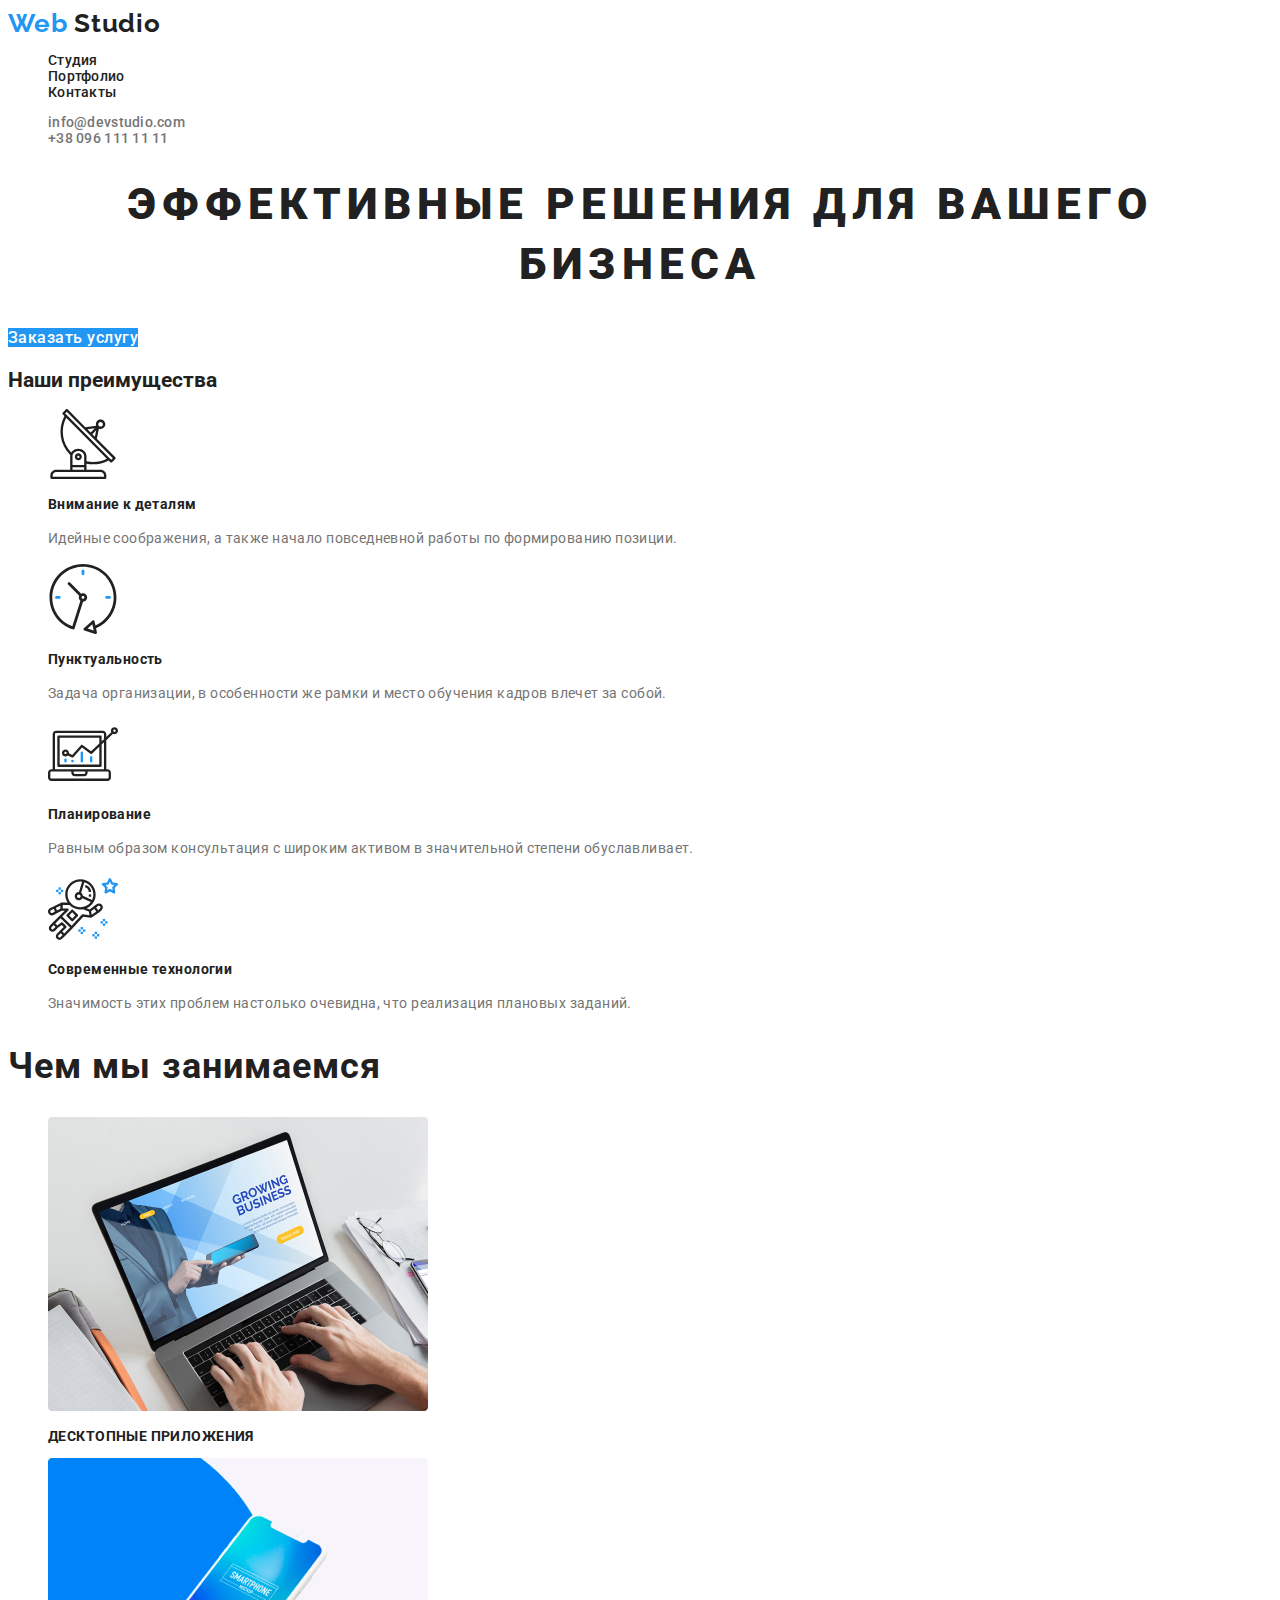
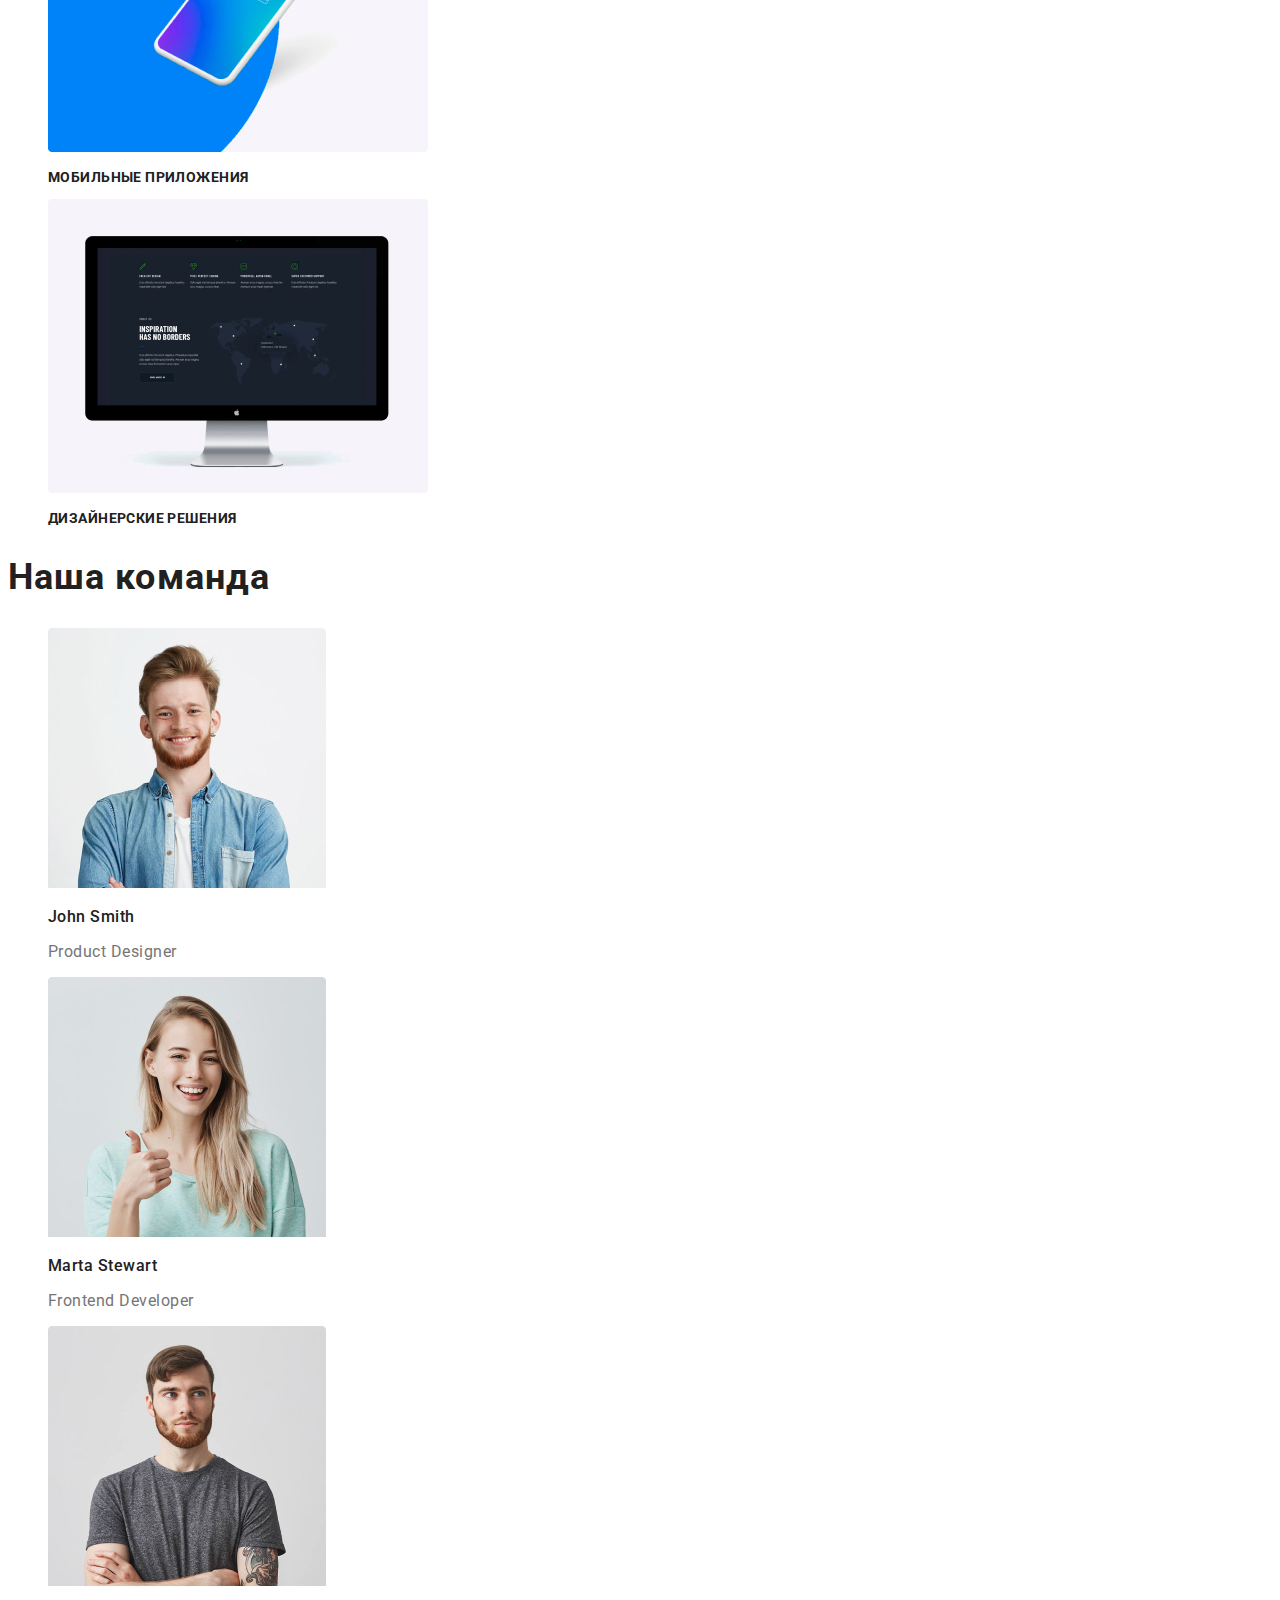
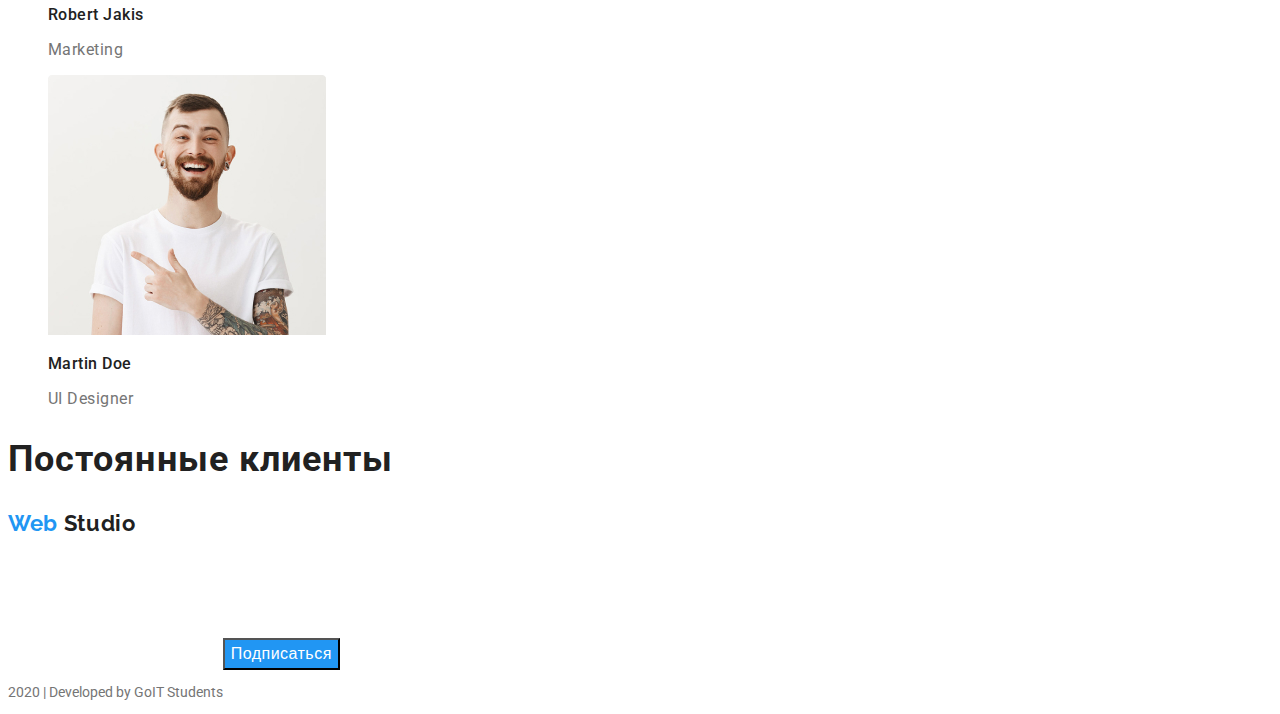
<file: index.html>
<!DOCTYPE html>
<html lang="ru">
<head>
    <meta charset="UTF-8">
    <meta name="viewport" content="width=device-width, initial-scale=1.0">
    <title>Web studio</title>
    <link rel="stylesheet" href="https://fonts.googleapis.com/css2?family=Raleway:wght@700&family=Roboto:wght@400;500;700;900&display=swap">
    <link rel="stylesheet" href="./css/style.css">
</head>
<body>
    <header class="header-page">
        <!--Main menu-->
        <nav class="site-nav">
            <a class="logo" href="index.html"> <span class="logo-accent">Web</span> Studio </a>
            <ul class="list">
                <li> <a href="./index.html" class="site-nav-links"> Студия </a>  </li>
                <li> <a href="./portfolio.html" class="site-nav-links"> Портфолио </a>  </li>
                <li> <a href="" class="site-nav-links"> Контакты </a>  </li>
            </ul>
        </nav>
        <!--Contacts-->
        <ul class="contacts-nav list"> 
            <li> <a href="mailto:info@devstudio.com" aria-label="Ссылка на емейл" class="contact-nav-links">   info@devstudio.com </a></li>
            <li> <a href="tel:+380961111111" aria-label="Ссылка на звонок" class="contact-nav-links"> +38 096 111 11 11 </a></li>
        </ul>
    </header>
  <main>
        <!--ЭФФЕКТИВНЫЕ РЕШЕНИЯ ДЛЯ ВАШЕГО БИЗНЕСА-->
    <section> 
        <h1 class="hero-title">ЭФФЕКТИВНЫЕ РЕШЕНИЯ ДЛЯ ВАШЕГО БИЗНЕСА</h1>
        <a href="" class="button primary">Заказать услугу</a>
    </section>
    <!--Наши преимущества-->
    <section class="feauter">  
        <h2 class="section-feauter-title">Наши преимущества</h2> <!--невидимый-->
        <ul class="feauter-points list">
            <li>
                <img src="./images/antenna.svg" alt="антена" width="70" height="70">
                <h3 class="feauter-title">Внимание к деталям</h3>
                <p class="feauter-description">Идейные соображения, а также начало повседневной работы по формированию позиции.</p>
            </li>
            <li>
                <img src="./images/clock1.svg" alt="часы" width="70" height="70">
                <h3 class="feauter-title">Пунктуальность</h3>
                <p class="feauter-description">Задача организации, в особенности же рамки и место обучения кадров влечет за собой.</p>
            </li>
            <li>
                <img src="./images/diagram.svg" alt="диаграма" width="70" height="70">
                <h3 class="feauter-title">Планирование</h3>
                <p class="feauter-description">Равным образом консультация с широким активом в значительной степени обуславливает.</p>
            </li>
            <li>
                <img src="./images/astronaut.svg" alt="астронавт" width="70" height="70">
                <h3  class="feauter-title">Современные технологии</h3>
                <p class="feauter-description">Значимость этих проблем настолько очевидна, что реализация плановых заданий.</p>
            </li>
        </ul>
    </section>
    <!--Чем мы занимаемся-->
    <section class="aboutus">
        <h2 class="aboutus-title">Чем мы занимаемся</h2>
        <ul class="list">
            <li>
                <a class="aboutus-link" href="">
                    <img src="./images/laptop.jpg" alt="ноутбук" width="380" height="294">
                </a>
                 <h3 class="aboutus-subtitle">Десктопные приложения</h3>
            </li>

            <li>
                <a class="aboutus-link" href="">
                    <img src="./images/mobile.jpg" alt="мобильный" width="380" height="294">
                </a>
                <h3 class="aboutus-subtitle">Мобильные приложения</h3>
            </li>

            <li>
                <a class="aboutus-link" href="">
                    <img src="./images/desktop.jpg" alt="десктоп" width="380" height="294">
                </a>
                <h3 class="aboutus-subtitle">Дизайнерские решения</h3>
            </li>
        </ul>
    </section>
    <!--Наша команда-->
    <section class="team">
        <h2 class="team-title">Наша команда</h2>
        <ul  class="list">
            <!--John Smith-->
            <li>
                <img src="./images/JohnSmith.jpg" alt="Джон Смит" width="278" height="260">
                <h3 class="team-name">John Smith</h3>
                <p class="team-profession">Product Designer</p>
                <ul class="socialmedia list">
                    <li> <a href="https://www.instagram.com" aria-label="Ссылка на инстаграм"></a></li>
                    <li> <a href="https://twitter.com" aria-label="Ссылка на твитер"></a></li>
                    <li> <a href="https://www.facebook.com/" aria-label="Ссылка на фейсбук"></a></li>
                    <li> <a href="https://www.linkedin.com/" aria-label="Ссылка на линкедин"></a></li>
                </ul>
            </li>
            <!--Marta Stewart-->
            <li>
                <img src="./images/MartaStewart.jpg" alt="Марта Стюарт" width="278" height="260">
                <h3 class="team-name">Marta Stewart</h3>
                <p class="team-profession">Frontend Developer</p>
                <ul class="socialmedia list">
                    <li> <a href="https://www.instagram.com" aria-label="Ссылка на инстаграм"></a></li>
                    <li> <a href="https://twitter.com" aria-label="Ссылка на твитер"></a></li>
                    <li> <a href="https://www.facebook.com/" aria-label="Ссылка на фейсбук"></a></li>
                    <li> <a href="https://www.linkedin.com/" aria-label="Ссылка на линкедин"></a></li>
                </ul>
            </li>
            <!--Robert Jakis-->
            <li>
                <img src="./images/RobertJakis.jpg" alt="Роберт джейкис" width="278" height="260">
                <h3 class="team-name">Robert Jakis</h3>
                <p class="team-profession">Marketing</p>
                <ul class="socialmedia list">
                    <li> <a href="https://www.instagram.com" aria-label="Ссылка на инстаграм"></a></li>
                    <li> <a href="https://twitter.com" aria-label="Ссылка на твитер"></a></li>
                    <li> <a href="https://www.facebook.com/" aria-label="Ссылка на фейсбук"></a></li>
                    <li> <a href="https://www.linkedin.com/" aria-label="Ссылка на линкедин"></a></li>
                </ul>
            </li>
            <!--Martin Doe-->
            <li>
                <img src="./images/MartinDoe.jpg" alt="Мартин дое"  width="278" height="260">
                <h3 class="team-name">Martin Doe</h3>
                <p class="team-profession">UI Designer</p>
                <ul class="socialmedia list">
                    <li> <a href="https://www.instagram.com" aria-label="Ссылка на инстаграм"></a></li>
                    <li> <a href="https://twitter.com" aria-label="Ссылка на твитер"></a></li>
                    <li> <a href="https://www.facebook.com/" aria-label="Ссылка на фейсбук"></a></li>
                    <li> <a href="https://www.linkedin.com/" aria-label="Ссылка на линкедин"></a></li>
                </ul>
            </li>    
        </ul>
    </section>
    <!--Постоянные клиенты-->
    <section class="clients">
        <h2 class="clients-title"> Постоянные клиенты</h2>
        <ul class="clients-link list">
            <li> <a href="" aria-label="Ссылка на компанию 1"></a></li>
            <li> <a href="" aria-label="Ссылка на компанию 2"></a></li>
            <li> <a href="" aria-label="Ссылка на компанию 3"></a></li>
            <li> <a href="" aria-label="Ссылка на компанию 4"></a></li>
            <li> <a href="" aria-label="Ссылка на компанию 5"></a></li>
            <li> <a href="" aria-label="Ссылка на компанию 6"></a></li>    
        </ul>
    </section>
  </main>
    <!-- футер -->
        <footer>
        <div>
            <a href="index.html" class="logo footer"> <span class="logo-accent">Web</span> Studio </a>
            <address class="address">
                г. Киев, пр-т Леси Украинки, 26 <br>
                 <a href="mailto:info@devstudio.com">  info@devstudio.com </a> <br>
                 <a href="tel:+380961111111"> +38 096 111 11 11 </a>
            </address>           
        </div>
        <!--Соц сети-->
        <div>
            <b class="joinus">ПРИСОЕДИНЯЙТЕСЬ</b>
            <ul class="footer-socialmedia list"> 
                <li> <a href="" aria-label="Ссылка на инстаграм"></a></li>
                <li> <a href="" aria-label="Ссылка на твитер"></a></li>
                <li> <a href="" aria-label="Ссылка на фейсбук"></a></li>
                <li> <a href="" aria-label="Ссылка на линкедин"></a></li>
            </ul>
        </div>
        <div>
            <b class="follow-us">ПОДПИСАТЬСЯ НА РАССЫЛКУ</b>
            <button class="button primary">Подписаться</button>
        </div>
         <p>2020 | Developed by GoIT Students </p>
    </footer>
</body>
</html>
</file>
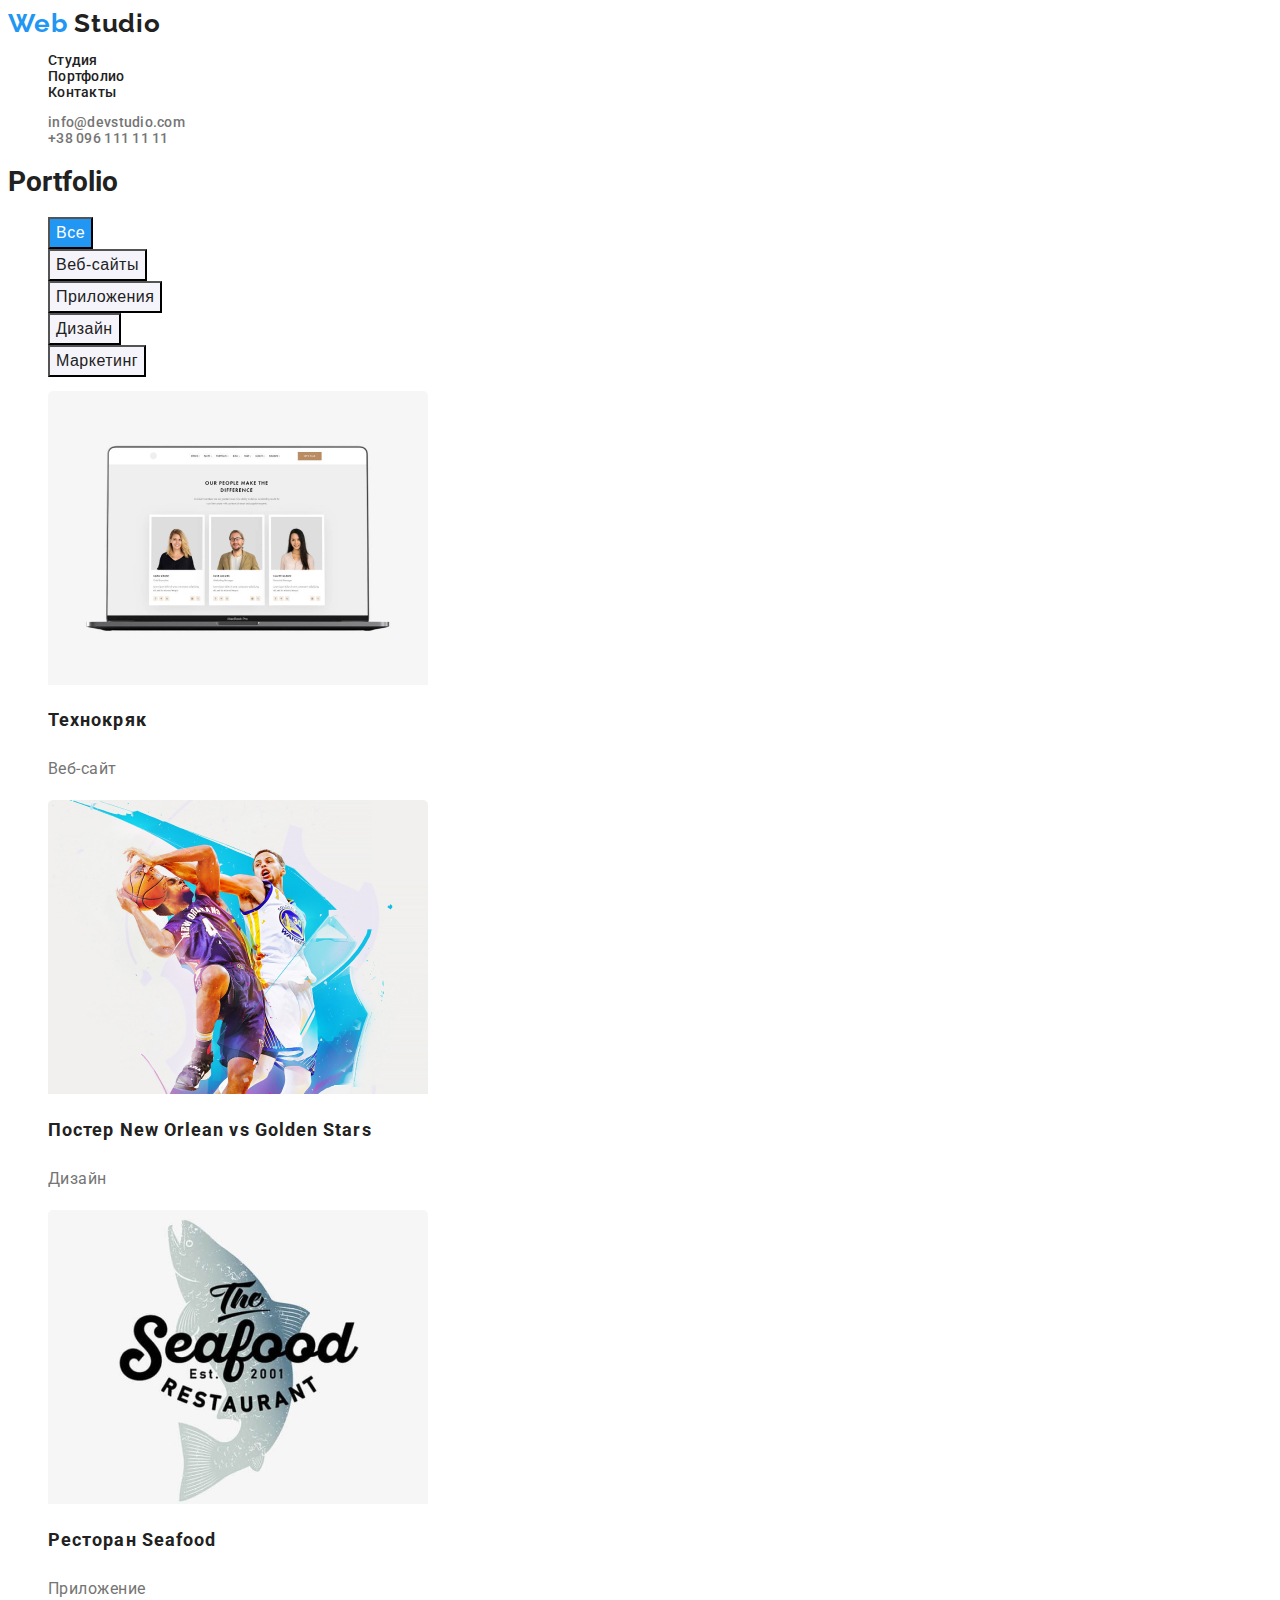
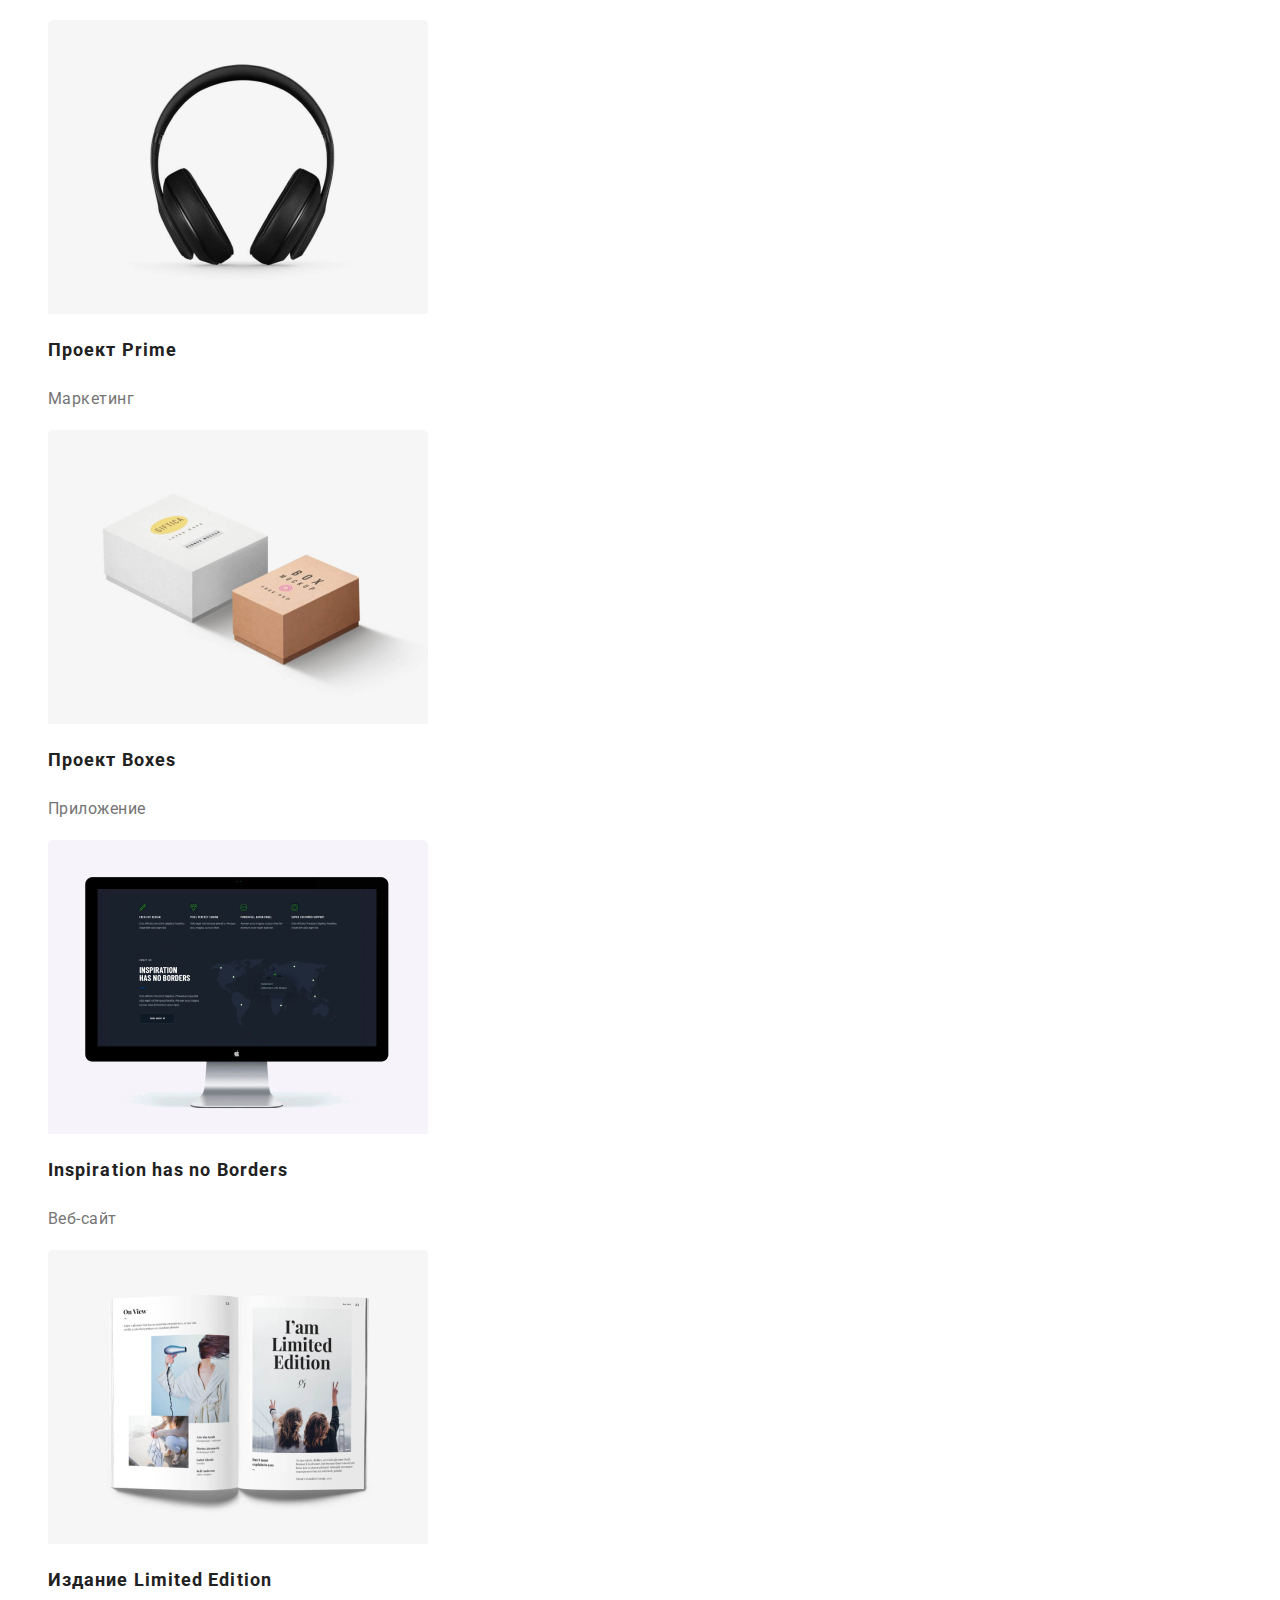
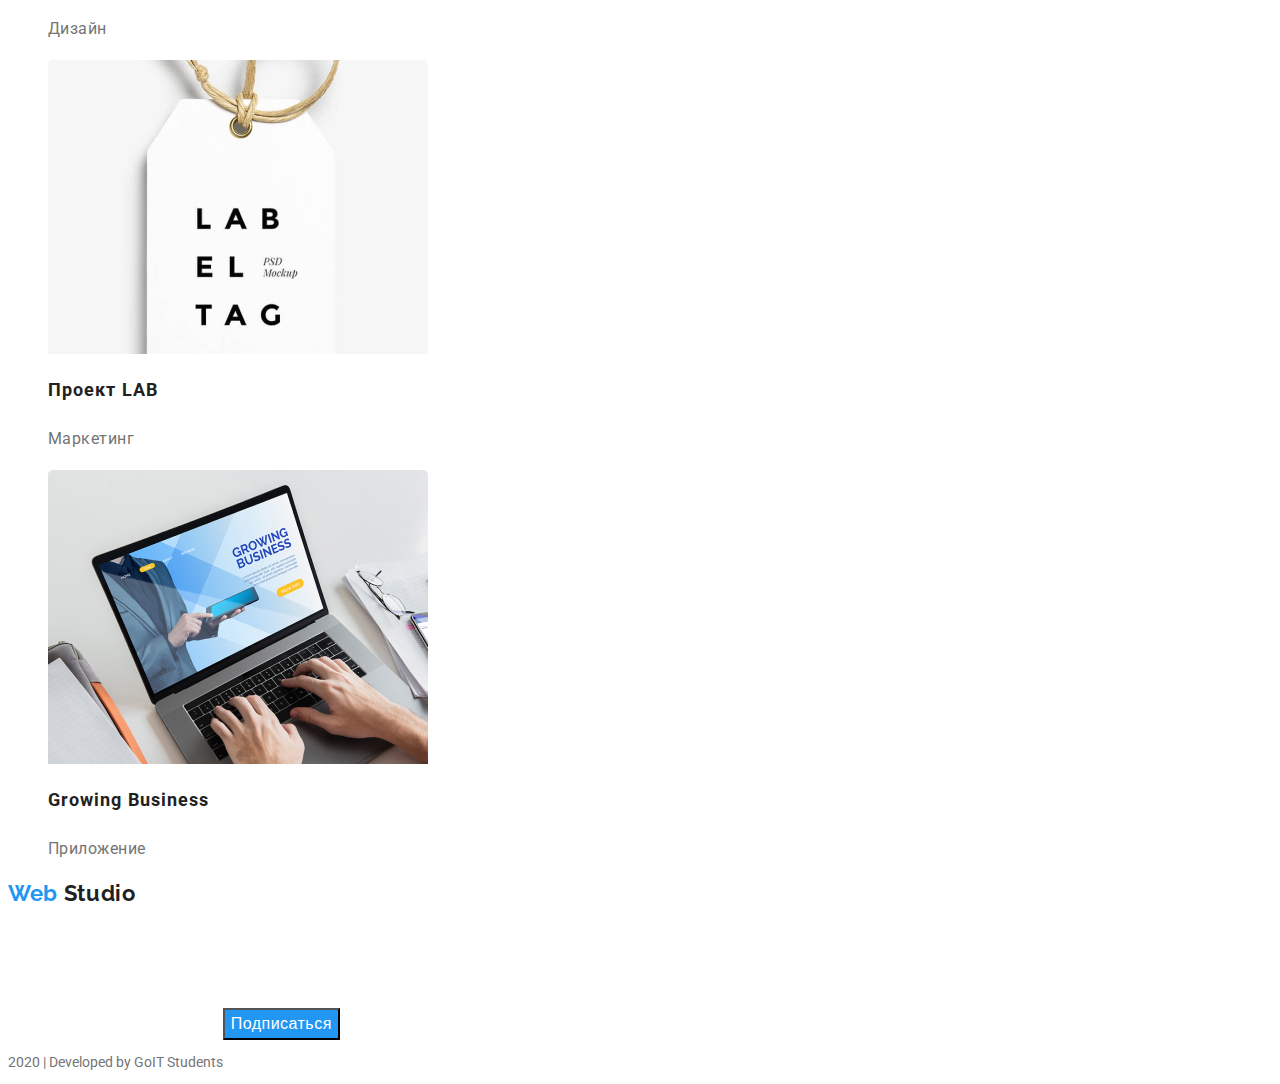
<file: portfolio.html>
<!DOCTYPE html>
    <html lang="en">
    <head>
        <meta charset="UTF-8">
        <meta name="viewport" content="width=device-width, initial-scale=1.0">
        <title>Portfolio</title>
        <link rel="stylesheet" href="https://fonts.googleapis.com/css2?family=Raleway:wght@700&family=Roboto:wght@400;500;700;900&display=swap">
        <link rel="stylesheet" href="./css/style.css">
    </head>
    <body>
        <header class="header-page">
            <!--Main menu-->
            <nav class="site-nav">
                <a class="logo" href="index.html"> <span class="logo-accent">Web</span> Studio </a>
                <ul class="list">
                    <li> <a href="./index.html" class="site-nav-links"> Студия </a>  </li>
                    <li> <a href="./portfolio.html" class="site-nav-links"> Портфолио </a>  </li>
                    <li> <a href="" class="site-nav-links"> Контакты </a>  </li>
                </ul>
            </nav>
            <!--Contacts-->
            <ul class="contacts-nav list"> 
                <li> <a href="mailto:info@devstudio.com" aria-label="Ссылка на емейл" class="contact-nav-links">   info@devstudio.com </a></li>
                <li> <a href="tel:+380961111111" aria-label="Ссылка на звонок" class="contact-nav-links"> +38 096 111 11 11 </a></li>
            </ul>
        </header>
        <main>
            <section>
                <h1>Portfolio</h1> <!--transparant-->
                <ul class="list">
                    <li>
                        <button class="button primary radio">Все</button>
                    </li>
                    <li>
                        <button class="button secondary radio">Веб-сайты</button>
                    </li>
                    <li>
                        <button class="button secondary radio">Приложения</button>
                    </li>
                    <li>
                        <button class="button secondary radio">Дизайн</button>
                    </li>
                    <li>
                        <button class="button secondary radio">Маркетинг</button>
                    </li>
                </ul>
                <div>
                    <ul class="categories list">
                        <li>
                            
                            <img src="./images/technokryak.jpg" alt="скрин вебсайта" width="380" height="294">
                            <h2 class="categories-title">Технокряк</h2>
                            <p>Веб-сайт</p>
                        
                        </li>
                        <li>
                            <img src="./images/posterneworlean.jpg" alt="баскетболисты" width="380" height="294">
                            <h2 class="categories-title">Постер New Orlean vs Golden Stars</h2>
                            <p>Дизайн</p>
                        
                        </li>
                        <li>
                            
                            <img src="./images/restorantseafood.jpg" alt="лого ресторана" width="380" height="294">
                            <h2 class="categories-title">Ресторан Seafood</h2>
                            <p>Приложение</p>
                            
                        </li>
                        <li>
                            
                            <img src="./images/earpods.jpg" alt="наушники" width="380" height="294">
                            <h2 class="categories-title">Проект Prime</h2>
                            <p>Маркетинг</p>
                        
                        </li>
                        <li>
                            
                            <img src="./images/boxes.jpg" alt="коробки" width="380" height="294">
                            <h2 class="categories-title">Проект Boxes</h2>
                            <p>Приложение</p>
                            
                        </li>
                        <li>
                            
                            <img src="./images/tv.jpg" alt="телевизор" width="380" height="294">
                            <h2 class="categories-title">Inspiration has no Borders</h2>
                            <p>Веб-сайт</p>
                        
                        </li>
                        <li>
                            
                            <img src="./images/magazine.jpg" alt="журнал" width="380" height="294">
                            <h2 class="categories-title">Издание Limited Edition</h2>
                            <p>Дизайн</p>
                            
                        </li>
                        <li>
                           
                            <img src="./images/projectlabel.jpg" alt="ярлык" width="380" height="294">
                            <h2 class="categories-title">Проект LAB</h2>
                            <p>Маркетинг</p>
                         
                        </li>
                        <li>
                           
                            <img src="./images/growingbusiness.jpg" alt="ноутбук" width="380" height="294">
                            <h2 class="categories-title">Growing Business</h2>
                            <p>Приложение</p>
                  
                        </li>
                    </ul>
                </div>
            </section>
        </main>
        <!-- футер -->
        <footer>
            <div>
                <a href="index.html" class="logo footer"> <span class="logo-accent">Web</span> Studio </a>
                <address class="address">
                    г. Киев, пр-т Леси Украинки, 26 <br>
                     <a href="mailto:info@devstudio.com">  info@devstudio.com </a> <br>
                     <a href="tel:+380961111111"> +38 096 111 11 11 </a>
                </address>          
            </div>
            <!--Соц сети-->
            <div>
                <b class="joinus">ПРИСОЕДИНЯЙТЕСЬ</b>
                <ul class="footer-socialmedia list"> 
                    <li> <a href="" aria-label="Ссылка на инстаграм"></a></li>
                    <li> <a href="" aria-label="Ссылка на твитер"></a></li>
                    <li> <a href="" aria-label="Ссылка на фейсбук"></a></li>
                    <li> <a href="" aria-label="Ссылка на линкедин"></a></li>
                </ul>
            </div>
            <div>
                <b class="follow-us">ПОДПИСАТЬСЯ НА РАССЫЛКУ</b>
                <button class="button">Подписаться</button>
            </div>
             <p>2020 | Developed by GoIT Students </p>
        </footer>
    </body>
    </html>
</file>
<file: css/style.css>
:root {
    --primary-text-color: #757575;
    --title-text-color: #212121;
    --accent-color: #2196F3;
    --primary-white-color:#FFFFFF;

}

body{
    color: var(--primary-text-color);
    background-color: var(--primary-white-color);
    font-family:'Roboto', sans-serif;
    letter-spacing: 2%;
    font-size: 14px;
}
h1, h2, h3 {
    color: var(--title-text-color);
}
 /*  header */
.logo {
    font-family: 'Raleway', sans-serif;
    font-weight: 700;
    font-size: 26px;
    text-decoration: none;
    letter-spacing: 0.03em;
    color: var(--title-text-color);
}

.logo:hover,
.logo:focus {
    color: var(--accent-color);
}

.logo-accent {
    color: #2196F3;
}

.site-nav-links:hover,
.site-nav-links:focus {
    color: #2196F3;
}

.site-nav-links {
    text-decoration: none;
    
    font-weight: 500;
    font-size: 14px;
    line-height: 16px;
    letter-spacing: 0.02em;

    color: var(--title-text-color);

    
}
.contact-nav-links{
    text-decoration: none;
    color: var(--primary-text-color);
    font-weight: 500;
    font-size: 14px;
    line-height: 16px;
    letter-spacing: 0.02em;
    
}

.contact-nav-links:hover,
.contact-nav-links:focus {
    color: var(--accent-color);
}

/* hero */
.hero-title {
    text-align: center;
    font-weight: 900;
    font-size: 44px;
    line-height: 1.36;
    letter-spacing: 6px;
}
.button{
    background-color: var(--accent-color);
    color: var(--primary-white-color);
    text-decoration: none;
    font-size: 16px ;
    font-weight: 700 ;
    line-height: 30px;
    letter-spacing: 0.06em;
}

/* Наши преимущества */
.feauter-title {
    font-weight: 700;
    font-size: 14px;
    line-height: 16px;
    letter-spacing: 0.03em;

}

.feauter-description {
    font-weight: 400;
    font-size: 14px;
    line-height: 24px;
    letter-spacing: 0.03em;

}

/* Чем мы занимаемся */
.aboutus-title {
    font-weight: 700;
    font-size: 36px;
    line-height: 42px;
    letter-spacing: 0.03em;
    }


/* 
.aboutus-link:hover,
.aboutus-link:focus {
    color: var(--accent-color);
    
} */

.aboutus-subtitle {
    font-weight: 700;
    font-size: 14px;
    line-height: 16px;
    letter-spacing: 0.03em;
    text-transform: uppercase;

}

/* Наша команда */
.team-title {
    font-weight: 700;
    font-size: 36px;
    line-height: 42px;
    letter-spacing: 0.03em;
}

.team-name {
    font-weight: 500;
    font-size: 16px;
    line-height: 19px;
    letter-spacing: 0.03em;
}

.team-profession {
    font-weight: normal;
    font-size: 16px;
    line-height: 19px;
    letter-spacing: 0.03em;

}

.socialmedia a:hover,
.socialmedia a:focus {
 
    color: var(--accent-color);
}

/* Постоянные клиенты */
.clients-title {

    font-weight: 700;
    font-size: 36px;
    line-height: 42px;
    letter-spacing: 0.03em;
}

.clients-link a:hover,
.clients-link a:focus {

    color: var(--accent-color);

}

/* футер */

.logo.footer {

    font-size: 22px;

}

.footer-socialmedia.list a {
    color: var(--primary-white-color);
}

.footer-socialmedia.list a:hover,
.footer-socialmedia.list a:focus {

    color: var(--accent-color);
}

.address {
    font-weight: 500;
    font-size: 14px;
    line-height: 24px;
    letter-spacing: 0.03em;
    font-style: normal;

    color:var(--primary-white-color);

}

.address a {

    color: rgba(255, 255, 255, 0.6);
}

.address a:hover,
.address a:focus {

    color: var(--accent-color);
}


.joinus {
    font-weight: 700;
    font-size: 14px;
    line-height: 16px;
    letter-spacing: 0.03em;

    color: var(--primary-white-color);
}


.follow-us {

    font-weight: bold;
    font-size: 14px;
    line-height: 16px;
    letter-spacing: 0.03em;

    color: var(--primary-white-color);
}



/* 

portfolio

*/

.button.primary.radio:hover,
.button.primary.radio:focus {

    color:var(--accent-color)
}

.button.secondary.radio:hover,
.button.secondary.radio:focus {

    color:var(--accent-color)
}

.categories-title {

    font-weight: bold;
    font-size: 18px;
    line-height: 36px;
    letter-spacing: 0.06em;
}

.categories.list p{

    font-weight: normal;
    font-size: 16px;
    line-height: 30px;
    letter-spacing: 0.03em;
}








/* button */

.button {

    
    text-decoration: none;
    font-size: 16px;
    font-weight: 500;
    line-height: 26px;
    letter-spacing: 0.03em;
}

.button.primary{

    background-color: var(--accent-color);
    color: var(--primary-white-color);

}

.button.secondary{

    background-color: #F5F4FA;
    color: var(--title-text-color);

}

.list {

    list-style: none;

}
</file>
